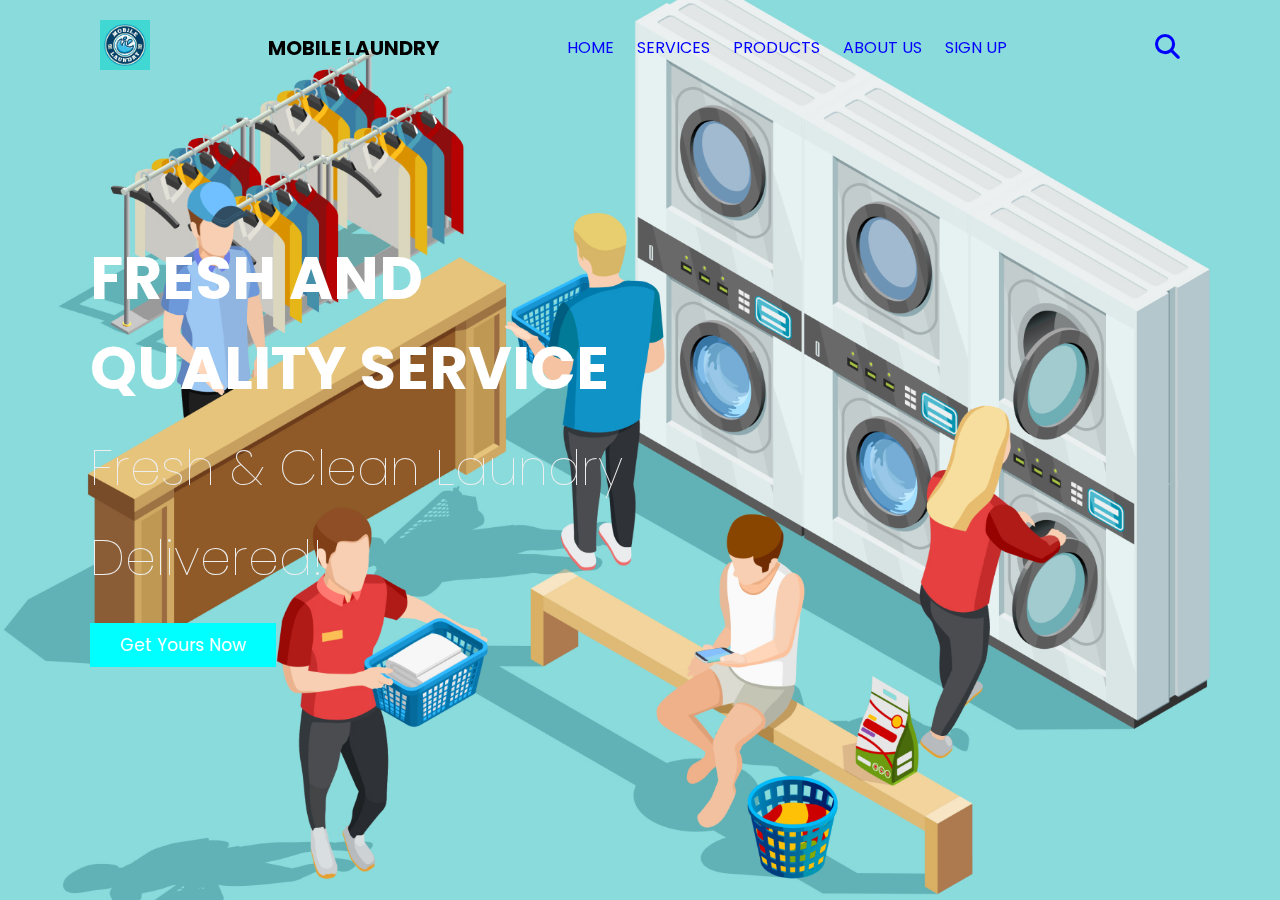
<file: index.html>
<!DOCTYPE html>
<html lang="en">
<head>
    <meta charset="UTF-8">
    <meta name="viewport" content="width=device-width, initial-scale=1.0">
    <title>MY MOBILE LAUNDRY</title>
    <link rel="stylesheet" href="https://cdnjs.cloudflare.com/ajax/libs/font-awesome/6.4.2/css/all.min.css">
    <link rel="shortcut icon" href="images/logo.jpg" type="image/x-icon">
    <link rel="stylesheet" href="style.css">



</head>
<body>
    
    <header class="header">
      <div class="logo">
        <img src="images/logo.jpg" alt="Logo" width="50" height="50">
    </div>

     <h1>MOBILE LAUNDRY</h1>
  <nav class="navbar">
  <a href="index.html">HOME</a>
  <a href="services.html">SERVICES</a>
  <a href="products.html">PRODUCTS</a>
  <a href="about us.html">ABOUT US</a>
  <a href="register.html">SIGN UP</a>

  </nav>
  
  <div class="icons">
    <div class="fas fa-search" id="search-btn"></div>
    <div class="fas fa-bars" id="menu-btn"></div>

    
  </div>

  <div class="search-form">
   <input type="search" id="search-box" placeholder="search here...">
   <label for="search-box" class="fas fa-search"></label>
  </div>

  </div>
    </header>

<section class="home" id="home">

  <div class="content">
    <h3>fresh and quality service</h3>
    <p>Fresh & clean laundry delivered!</p>
  <a href="#" class="btn">get yours now</a>

  </div>
</section>
    <script src="script.js"></script>
</body>
</html>
</file>
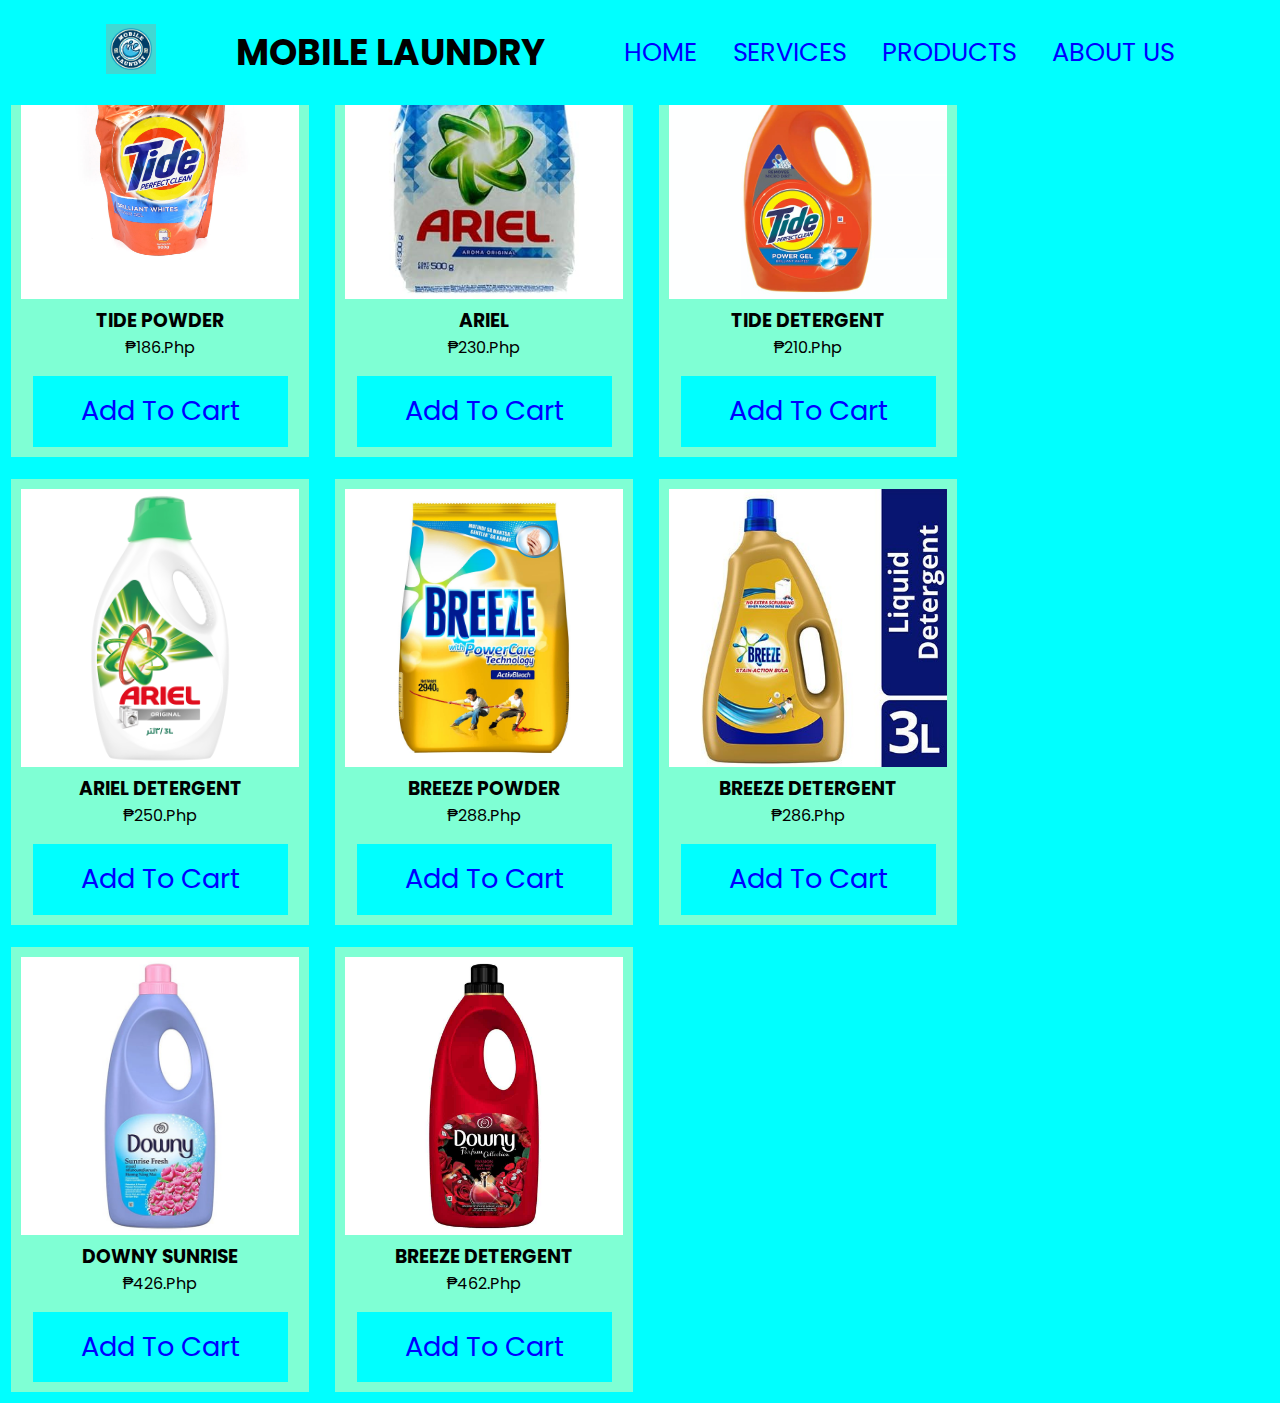
<file: products.html>
<!DOCTYPE html>
<html>
<head>
  
  <title>Products</title>
  <link rel="shortcut icon" href="images/logo.jpg" type="image/x-icon">
  <style>

@import url('https://fonts.googleapis.com/css2?family=Poppins:wght@100;200;300;600;700&display=swap');

*{
    font-family: 'Poppins', sans-serif;
    margin:0; 
    padding: 0;
    box-sizing: border-box;
    outline: none; 
    border: none;
    text-decoration: none;
    text-transform: capitalize;
    transition: .2s linear;
}



header{
  background: aqua;
  display: flex;
  align-items: center;
  justify-content: space-between;
  padding: 1.5rem 7%;
  border-bottom: #fff;
  position: fixed;
  top: 0;
  left: 0;
  right:0;
  z-index: 1000;

   }
.header .logo img{

margin: 0 1rem;
font-size: 1.6rem;


}


   .header .navbar a{
   margin: 0 1rem;
   font-size: 1.6rem;
   color: blue;
    
   }

   .header .navbar a:hover{
    color: #fff;
    border-bottom: .1rem solid #fff;
    padding-bottom: .5rem;

   }

  
    

h1 {
    font-size: 36px;
}


body, ul {
  background-color: aqua;
    margin: 0;
    padding: 0;
}

.product{
  min-height: 100vh;
    display: flex;
    align-items: center;
    background: url(images/background.jpg) no-repeat;
    background-size: cover;
    background-position: center;


}


.product-container {
  display: inline-block;
  width: 300px;
  margin: 10px;
  text-align: center;
}


.product-item {
  border: 1px solid aqua;
  padding: 10px;
  background-color: aquamarine;
}


.btn{
  margin-top: 1rem;
  display: inline-block;
  padding: .9rem 3rem;
  font-size: 1.7rem;
  color: blue;
  background: aqua;
  cursor: pointer;

   }

   .btn:hover{
  letter-spacing: .2rem;


   }

.product-item img {
  max-width: 100%;
}


  </style>
</head>
<body>


  <header class="header">
     <div class="logo">
      <img src="images/logo.jpg" alt="Logo" width="50" height="50">
  </div>
</div>
   <h1>MOBILE LAUNDRY</h1>
<nav class="navbar">
<a href="index.html">HOME</a>
<a href="services.html">SERVICES</a>
<a href="products.html">PRODUCTS</a>
<a href="about us.html">ABOUT US</a>


</nav>
</header>
  <div class="product-container">
    <div class="product-item">
        <img src="images/product-1.jpg" alt="Product 1">
        <h3>TIDE POWDER</h3>
        <p class="price">₱186.Php</p>
        <a href="#" class="btn">Add to Cart</a>
    </div>
    
</div>
<div class="product-container">
  <div class="product-item">
      <img src="images/product-2.jpg" alt="Product 2">
      <h3>ARIEL</h3>
      <p class="price">₱230.Php</p>
      <a href="#" class="btn">Add to Cart</a>
  </div>

  
</div>
<div class="product-container">
  <div class="product-item">
      <img src="images/product-3.jpg" alt="Product 3">
      <h3>TIDE DETERGENT</h3>
      <p class="price">₱210.Php</p>
      <a href="#" class="btn">Add to Cart</a>
  </div>

</div>
<div class="product-container">
  <div class="product-item">
      <img src="images/product-4.jpg" alt="Product 4">
      <h3>ARIEL DETERGENT</h3>
      <p class="price">₱250.Php</p>
      <a href="#" class="btn">Add to Cart</a>
  </div>

</div> 
<div class="product-container">
  <div class="product-item">
      <img src="images/product-5.jpg" alt="Product 5">
      <h3>BREEZE POWDER</h3>
      <p class="price">₱288.Php</p>
      <a href="#" class="btn">Add to Cart</a>
  </div>

</div>
<div class="product-container">
  <div class="product-item">
      <img src="images/product-6.jpg" alt="Product 6">
      <h3>BREEZE DETERGENT</h3>
      <p class="price">₱286.Php</p>
      <a href="#" class="btn">Add to Cart</a>
  </div>

</div>

<div class="product-container">
  <div class="product-item">
      <img src="images/product-7.jpg" alt="Product 7">
      <h3>DOWNY SUNRISE</h3>
      <p class="price">₱426.Php</p>
      <a href="#" class="btn">Add to Cart</a>
  </div>

</div>
<div class="product-container">
  <div class="product-item">
      <img src="images/product-8.jpg" alt="Product 8">
      <h3>BREEZE DETERGENT</h3>
      <p class="price">₱462.Php</p>
      <a href="#" class="btn">Add to Cart</a>
  </div>

</div>
</body>
</html>
</file>
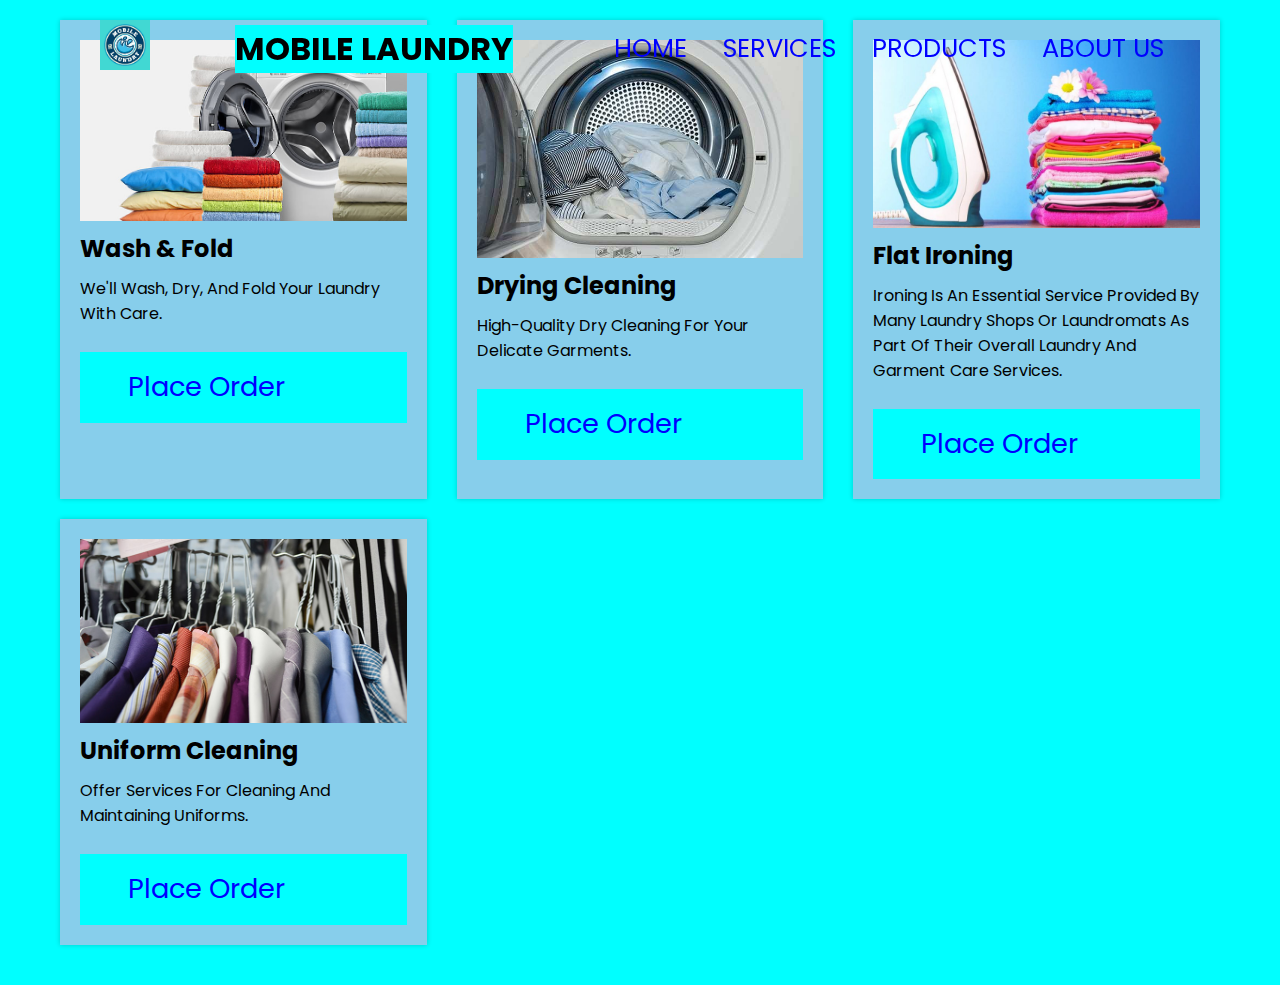
<file: services.html>
<!DOCTYPE html>
<html>
<head>
   
    <title>Services</title>
    <link rel="shortcut icon" href="images/logo.jpg" type="image/x-icon">
  <style>
  @import url('https://fonts.googleapis.com/css2?family=Poppins:wght@100;200;300;600;700&display=swap');

  *{
    font-family: 'Poppins', sans-serif;
    margin:0; 
    padding: 0;
    box-sizing: border-box;
    outline: none; 
    border: none;
    text-decoration: none;
    text-transform: capitalize;
    transition: .2s linear;
}

header{
 position: fixed;
 top: 0;
 left: 0;
 width: 100%;
 padding: 20px 100px;
 display: flex;
 justify-content: space-between;
 align-items: center;
 z-index: 99;
}
   .header .navbar a{
   margin: 0 1rem;
   font-size: 1.6rem;
   color: blue;
    
   }

   .header .navbar a:hover{
    color: #fff;
    border-bottom: .1rem solid #fff;
    padding-bottom: .5rem;

   }

body, h1, ul {
  background-color: aqua;
    margin: 0;
    padding: 0;
}
.service .row{
display: flex;
align-items: center;
background: aqua;
flex-wrap: wrap;
}

.services {
    max-width: 1200px;
    margin: 0 auto;
    padding: 20px;
    display: flex;
    flex-wrap: wrap;
    justify-content: space-between;
}


.service-card {
    background-color:skyblue;
    box-shadow: 0 0 5px rgba(0, 0, 0, 0.2);
    padding: 20px;
    margin-bottom: 20px;
    width: calc(33.33% - 20px);
    display: flex;
    flex-direction: column;
}

.service-card img {
    max-width: 100%;
    height: auto;
}

.service-card h2 {
    font-size: 24px;
    margin: 10px 0;
}

.service-card p {
    font-size: 16px;
    margin-bottom: 10px;
}

.btn{
  margin-top: 1rem;
  display: inline-block;
  padding: .9rem 3rem;
  font-size: 1.7rem;
  color: blue;
  background: aqua;
  cursor: pointer;

   }

   .btn:hover{
  letter-spacing: .2rem;


   }


  </style>
  </head>
  <body>

    <header class="header">
        <div class="row">
        <div class="logo">
          <img src="images/logo.jpg" alt="Logo" width="50" height="50">
      </div>
    </div>
       <h1>MOBILE LAUNDRY</h1>
    <nav class="navbar">
    <a href="index.html">HOME</a>
    <a href="services.html">SERVICES</a>
    <a href="products.html">PRODUCTS</a>
    <a href="about us.html">ABOUT US</a>
   

  
    </nav>
</header>
    <section class="services">
      <div class="service-card">
          <img src="images/services.jpg" alt="Wash & Fold Service">
          <h2>Wash & Fold</h2>
          <p>We'll wash, dry, and fold your laundry with care.</p>
          <a href="#" class="btn">Place Order</a>
      </div>
  
      <div class="service-card">
          <img src="images/services-1.jpg" alt="Dry Cleaning Service">
          <h2>Drying Cleaning</h2>
          <p>High-quality dry cleaning for your delicate garments.</p>
          <a href="#" class="btn">Place Order</a>
      </div>
  
      <div class="service-card">
        <img src="images/services-2.jpg" alt="Flat iron Service">
        <h2>Flat Ironing</h2>
        <p>Ironing is an essential service provided by many laundry shops or laundromats as part of their overall laundry and garment care services.</p>
        <a href="#" class="btn">Place Order</a>
    </div>

    <div class="service-card">
        <img src="images/service-3.jpg" alt="Uniforms Cleaning Service">
        <h2>Uniform Cleaning</h2>
        <p>offer services for cleaning and maintaining uniforms.</p>
        <a href="#" class="btn">Place Order</a>
    </div>
  </section>
</body>
</html>
</file>
<file: style.css>
@import url('https://fonts.googleapis.com/css2?family=Poppins:wght@100;200;300;600;700&display=swap');

*{
    font-family: 'Poppins', sans-serif;
    margin:0; 
    padding: 0;
    box-sizing: border-box;
    outline: none; 
    border: none;
    text-decoration: none;
    text-transform: capitalize;
    transition: .2s linear;
}

html{
font-size: 62.5%;
overflow-x: hidden;
scroll-padding-top: 9rems;
scroll-behavior: smooth;

}

html::-webkit-scrollbar{
width: .8rem;

}


html::-webkit-scrollbar-track{
   background: transparent;
    
    }


html::-webkit-scrollbar-thumb{
    background: #fff;
    border-radius: 5rem;    

   }

   body{
  background:aqua;

   }

   section{
   padding: 2rem 7%;


   }

   .heading{
    text-align: center;
    color: #fff;
    text-transform: uppercase;
    padding-bottom: 3.5rem;
    font-size: 4rem;

   }

   .heading span{
   color:aqua;
   text-transform: uppercase;
   }

  .btn{
  margin-top: 1rem;
  display: inline-block;
  padding: .9rem 3rem;
  font-size: 1.7rem;
  color: #fff;
  background: aqua;
  cursor: pointer;

   }

   .btn:hover{
  letter-spacing: .2rem;


   }

   header{
    position: fixed;
    top: 0;
    left: 0;
    width: 100%;
    padding: 20px 100px;
    display: flex;
    justify-content: space-between;
    align-items: center;
    z-index: 99;
   }

   .header .navbar a{
   margin: 0 1rem;
   font-size: 1.6rem;
   color: blue;
    
   }

   .header .navbar a:hover{
    color: #fff;
    border-bottom: .1rem solid #fff;
    padding-bottom: .5rem;

   }

   .header .icons div{
   color: blue;
   cursor: pointer;
   font-size: 2.5rem;
   margin-left: 2rem;
   }

   .header .icons div:hover{
   color: aqua;


   }

   #menu-btn{
  display: none;

   }

  .header .search-form{
  position: absolute;
  top: 115%;
  right: 7%;
  background:#fff;
  width: 50rem;
  height: 5rem;
  display: flex;
  align-items: center;
  transform: scaleY(0);
  transform-origin: top;
   }


   .header .search-form.active {
    transform: scaleY(1);


   }

   .header .search-form input{
    height: 100%;
    width: 100%;
   font-size: 1.6rem;
   color: #fff;
   padding: 1rem;
   text-transform: none;

   }

   .header .search-form label{
   cursor: pointer;
   font-size: 2.2rem;
   margin: 1.5rem;
   color: black;
   }

   .header .search-form label:hover{
   color: aqua;


   }

   
    .home{
    min-height: 100vh;
    display: flex;
    align-items: center;
    background: url(images/background.jpg) no-repeat;
    background-size: cover;
    background-position: center;

    }
  

    .home .content{
    max-width: 60rem;



    }

    
    .home .content h3{
        font-size: 6rem;
       text-transform: uppercase;
       color: #fff;
    
    
        }

        
    .home .content p{
        font-size: 5rem;
       font-weight: lighter;
       line-height: 1.8;
       padding: 1rem 0;
       color: #eee;
    
    
        }
       
        
    



@media (max-width:991px){
    html{
        font-size: 55%;
        
        }
       
        .header{
       padding: 1.5rem 2rem;

        }

   section{
    padding: 2rem;
 
 
    }

}


@media (max-width:768px){
    
    #menu-btn{
        display: inline-block;
      
         }

         .header .navbar{
        position: absolute;
        top: 100%;
        right: -100%;
        background: #fff;
        width: 30rem;
        height: calc(100vh - 9.5rem);

         }

         .header .navbar.active{
          right: 0;

         }
      
         .header .navbar a{
          color: black;
          display: block;
          margin: 1.5rem;
          padding: 5rem;
          font: size 2rem;
        
         }
     
         .header .search-form{
            width: 90%;
            right: 2rem;
         }


    .home{
     background-position: left;
     justify-content: center;
     text-align: center;

         }

         
    .home content h3{
     font-size: 4.5rem;
        
   
        }

    .home content p{
    font-size: 1.5rem;
                
           
        }
    
 
}
    
@media (max-width:450px){
    html{
        font-size: 50%;
        
        }
}
</file>
